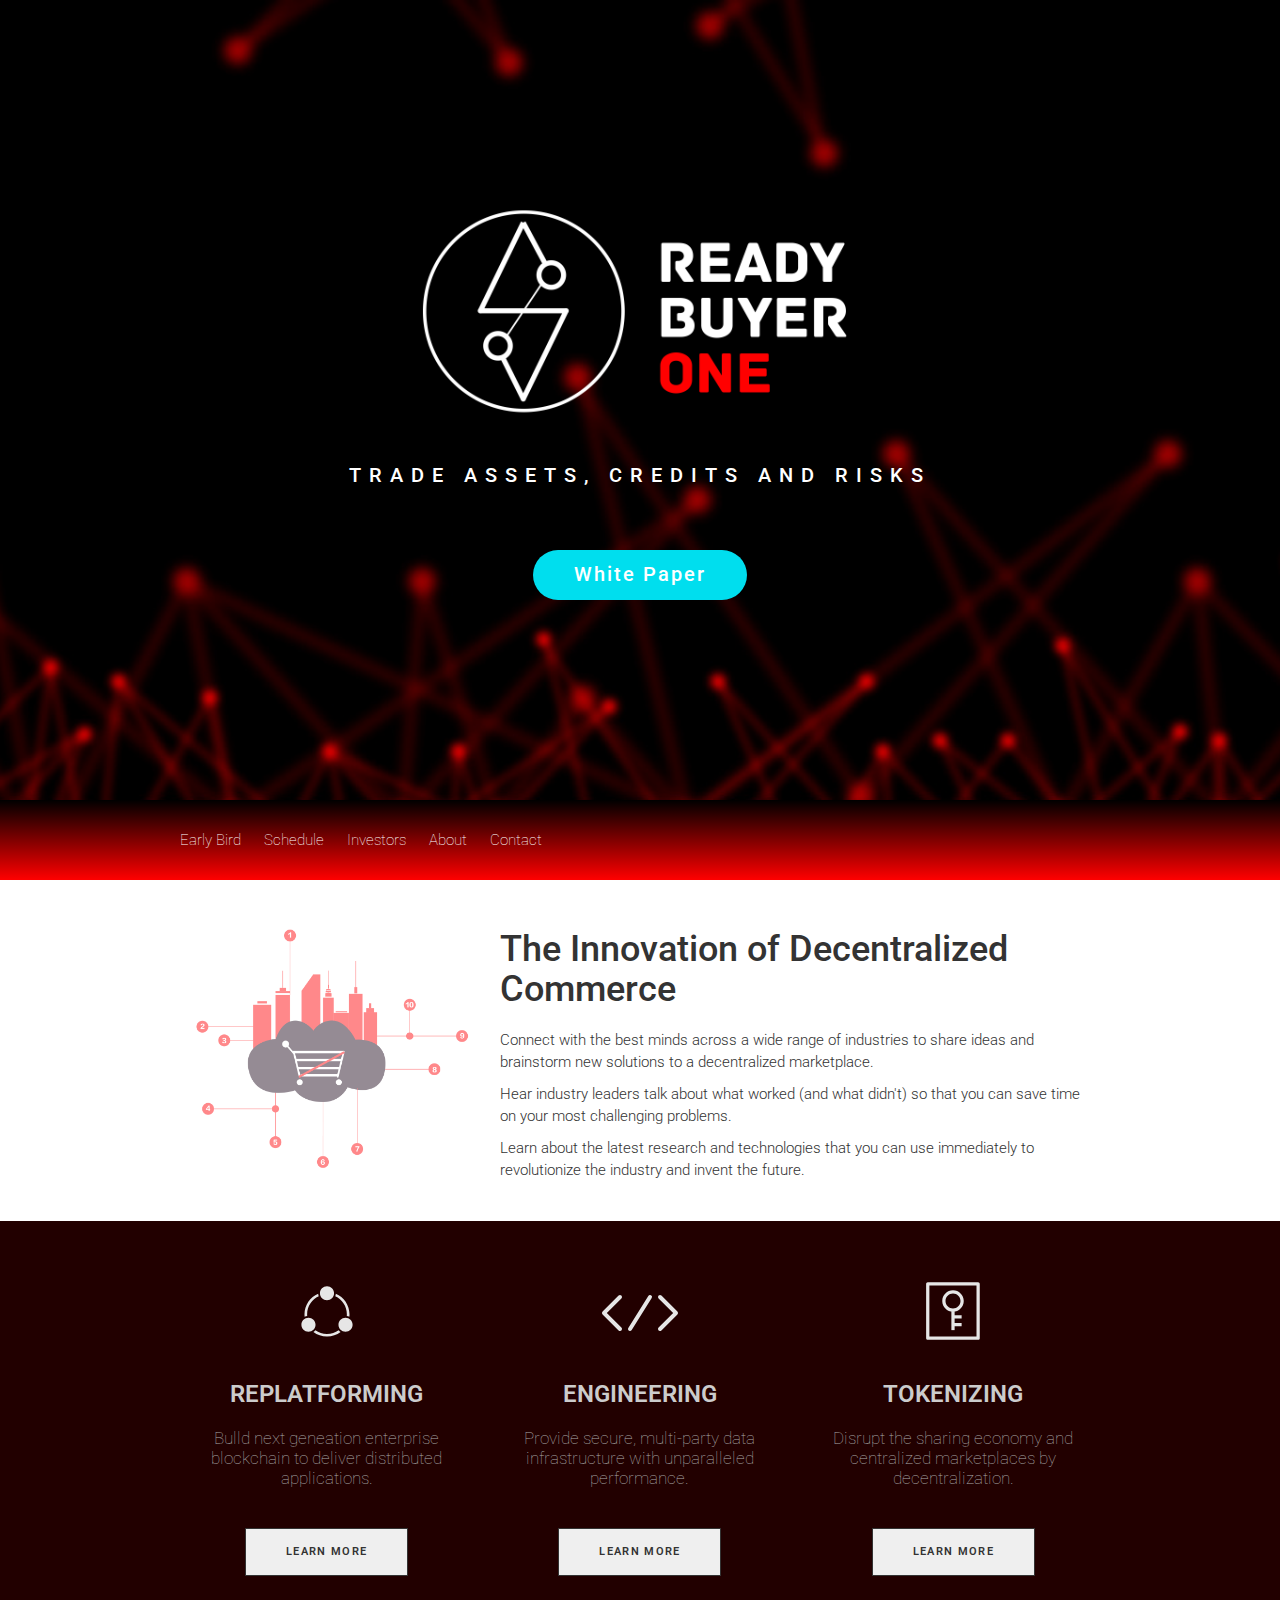
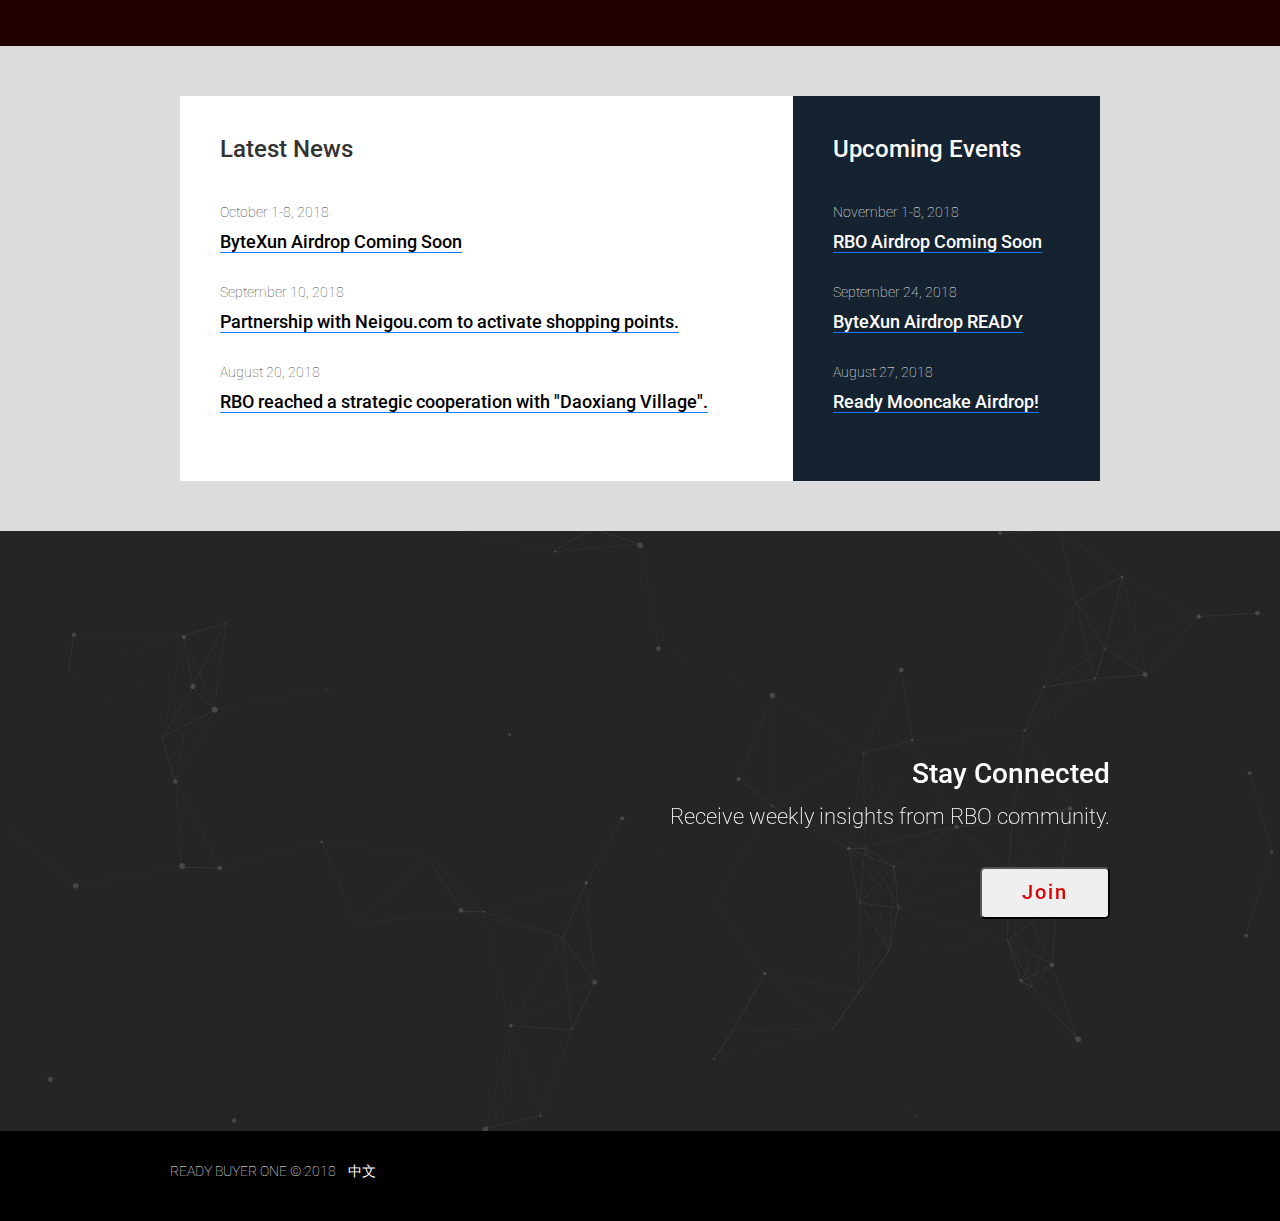
<file: index.html>
<!DOCTYPE html>
<html lang="en">
<head>
	<meta charset = "utf-8">
	<meta http-equiv="X-UA-Compatible" content="IE=11;IE=10;IE=9; IE8; IE=7; IE=EDGE">
	<meta name="viewport" content="width=device-width">
	<meta name="description" content="RBO is a Singapore-based ecommerce technology foundation that specializes in distributed ledger infrastructure. Product offerings include blockchain deployments, large-scale data management, bespoke smart contract development, analytics services, and connectivity tools."/>
	<title>Ready Buyer One - Life Rewarded</title>
	<link rel="stylesheet" href="https://fonts.googleapis.com/css?family=Roboto:400,300,500,100">
	<!-- Latest compiled and minified CSS -->
	<link rel="stylesheet" href="css/bootstrap.min.css">
	<link rel="stylesheet" href="css/style.css">
	<!-- Font Awesmome -->
	<link rel="stylesheet" href="https://use.fontawesome.com/releases/v5.3.1/css/all.css" integrity="sha384-mzrmE5qonljUremFsqc01SB46JvROS7bZs3IO2EmfFsd15uHvIt+Y8vEf7N7fWAU" crossorigin="anonymous">
	<!-- Global site tag (gtag.js) - Google Analytics -->
	<script async src="https://www.googletagmanager.com/gtag/js?id=UA-124027061-1"></script>
	<script>
	  window.dataLayer = window.dataLayer || [];
	  function gtag(){dataLayer.push(arguments);}
	  gtag('js', new Date());

	  gtag('config', 'UA-124027061-1');
	</script>
	<script>(function(i,s,o,g,r,a,m){i["DaoVoiceObject"]=r;i[r]=i[r]||function(){(i[r].q=i[r].q||[]).push(arguments)},i[r].l=1*new Date();a=s.createElement(o),m=s.getElementsByTagName(o)[0];a.async=1;a.src=g;a.charset="utf-8";m.parentNode.insertBefore(a,m)})(window,document,"script",('https:' == document.location.protocol ? 'https:' : 'http:') + "//widget.daovoice.io/widget/28ad9c95.js","daovoice")</script>
</head>
<body>
	<header>
		<div class="container">
			<img src="images/bg_inner.png" alt="logo" width="50%"></img>
			<p>TRADE ASSETS, CREDITS AND RISKS</p>
			<button class="btn" href="#">White Paper</button>
		</div>
	</header>

	<nav>
		<div class="container">
			<ul>
				<li>Early Bird</li>
				<li>Schedule</li>
				<li>Investors</li>
				<li>About</li>
				<li>Contact</li>
			</ul>
		</div>
	</nav>

	<main>
		<div class="supporting container">
			<div class="row">
				<div class="col-md-4">
					<img src="images/cloud.png">
				</div>
				<div class="col-md-8">
					<h1>The Innovation of Decentralized Commerce</h1>
					<p>Connect with the best minds across a wide range of industries to share ideas and brainstorm new solutions to a decentralized marketplace.</p>
					<p>Hear industry leaders talk about what worked (and what didn't) so that you can save time on your most challenging problems.</p>
					<p>Learn about the latest research and technologies that you can use immediately to revolutionize the industry and invent the future.</p>
				</div>
			</div>
		</div>
	</main>

	<!--Start featured area-->
	<section class="featured-area">
		<div class="row container">
			<div class="col-md-4">
				<img src="images/fe_replatform.svg">
				<h2>Replatforming</h2>
				<p>Bulld next geneation enterprise blockchain to deliver distributed applications.</p>
				<button class="btn-featured" href="#" role="button">Learn more</button>
			</div>
			<div class="col-md-4">
				<img src="images/fe_engineer.svg">
				<h2>Engineering</h2>
				<p>Provide secure, multi-party data infrastructure with unparalleled performance.</p>
				<button class="btn-featured" href="#" role="button">Learn more</button>
			</div>
			<div class="col-md-4">
				<img src="images/fe_token.svg">
				<h2>Tokenizing</h2>
				<p>Disrupt the sharing economy and centralized marketplaces by decentralization.</p>
				<button class="btn-featured" href="#" role="button">Learn more</button>
			</div>
		</div>
	</section>
	<!--End featured area-->

	<!--Start events area-->
	<div class="events">
		<div class="container">
			<div class="row">
				<div class="col-md-8">
					<h3>Latest News</h3>
					<ul>
						<li>
							<p class="date">October 1-8, 2018</p>
							<h4><a href="https://medium.com/@buyer_one/rbo-teamed-up-with-bitmessage-to-launch-a-full-network-airdrop-4b2369cce988">ByteXun Airdrop Coming Soon</a></h4>
						</li>
						<li>
							<p class="date">September 10, 2018</p>
							<h4><a href="https://medium.com/@buyer_one/rbo-and-neigou-com-reached-a-strategic-cooperation-to-help-the-general-points-system-land-2f3233a59a61">Partnership with Neigou.com to activate shopping points.</a></h4>
						</li>
						<li>
							<p class="date">August 20, 2018</p>
							<h4><a href="https://medium.com/@buyer_one/rbo-reached-a-strategic-cooperation-with-the-time-honored-brand-daoxiang-village-b2d92a0cfb0d">RBO reached a strategic cooperation with "Daoxiang Village".</a></h4>
						</li>
					</ul>
				</div>
				<div class="col-md-4 sidebar">
					<h3>Upcoming Events</h3>
					<ul>
						<li>
							<p class="date">November 1-8, 2018</p>
							<h4><a href="https://medium.com/@buyer_one/rbo-teamed-up-with-bitmessage-to-launch-a-full-network-airdrop-4b2369cce988">RBO Airdrop Coming Soon</a></h4>
						</li>
						<li>
							<p class="date">September 24, 2018</p>
							<h4><a href="https://medium.com/@buyer_one/rbo-teamed-up-with-bitmessage-to-launch-a-full-network-airdrop-4b2369cce988">ByteXun Airdrop READY</a></h4>
						</li>
						<li>
							<p class="date">August 27, 2018</p>
							<h4><a href="https://medium.com/@buyer_one/aisi-community-welcomes-the-blockchain-e-commerce-rbo-mooncake-airdrop-864592b35b9d">Ready Mooncake Airdrop!</a></h4>
						</li>
					</ul>
				</div>
			</div>
		</div>
	</div>
	<!--End events area-->


	<div class="jumbotron">
		<div id="particles-js"></div>
		<div class="container">
			<h2>Stay Connected</h2>
			<p>Receive weekly insights from RBO community.</p>
			<button class="btn-community" href="#" role="button">Join</button>
			<ul class="footer-social-links">
                <li><a href="https://fb.me/readybuyerone"><i class="fab fa-facebook-f" aria-hidden="true"></i></a></li>
                <li><a href="https://twitter.com/buyer_one"><i class="fab fa-twitter" aria-hidden="true"></i></a></li>
				<li><a href="https://t.me/joinchat/ILtmVA0Hjm0FwagfLc9M2g"><i class="fab fa-telegram-plane" aria-hidden="true"></i></a></li>
				<li><a href="https://medium.com/@buyer_one"><i class="fab fa-medium-m" aria-hidden="true"></i></a></li>
				<li><a href="https://www.reddit.com/user/buyer_one"><i class="fab fa-reddit-alien" aria-hidden="true"></i></a></li>
            </ul>
		</div>
	</div>

	<footer>
		<div class="container">
			<p>READY BUYER ONE &copy; 2018&nbsp;&nbsp;&nbsp;&nbsp;<a href="index_chs.html">中文</a></p>
		</div>
	</footer>
	<!--Particles -->
	<script src="js/particles.min.js"></script>
	<!-- custom script -->
	<script src="js/particles-config.js"></script>
	<!-- DaoVoice-->
	<script>
		daovoice('init', {
			app_id: "28ad9c95"
			});
		daovoice('update');
	</script>
</body>
</html>
</file>
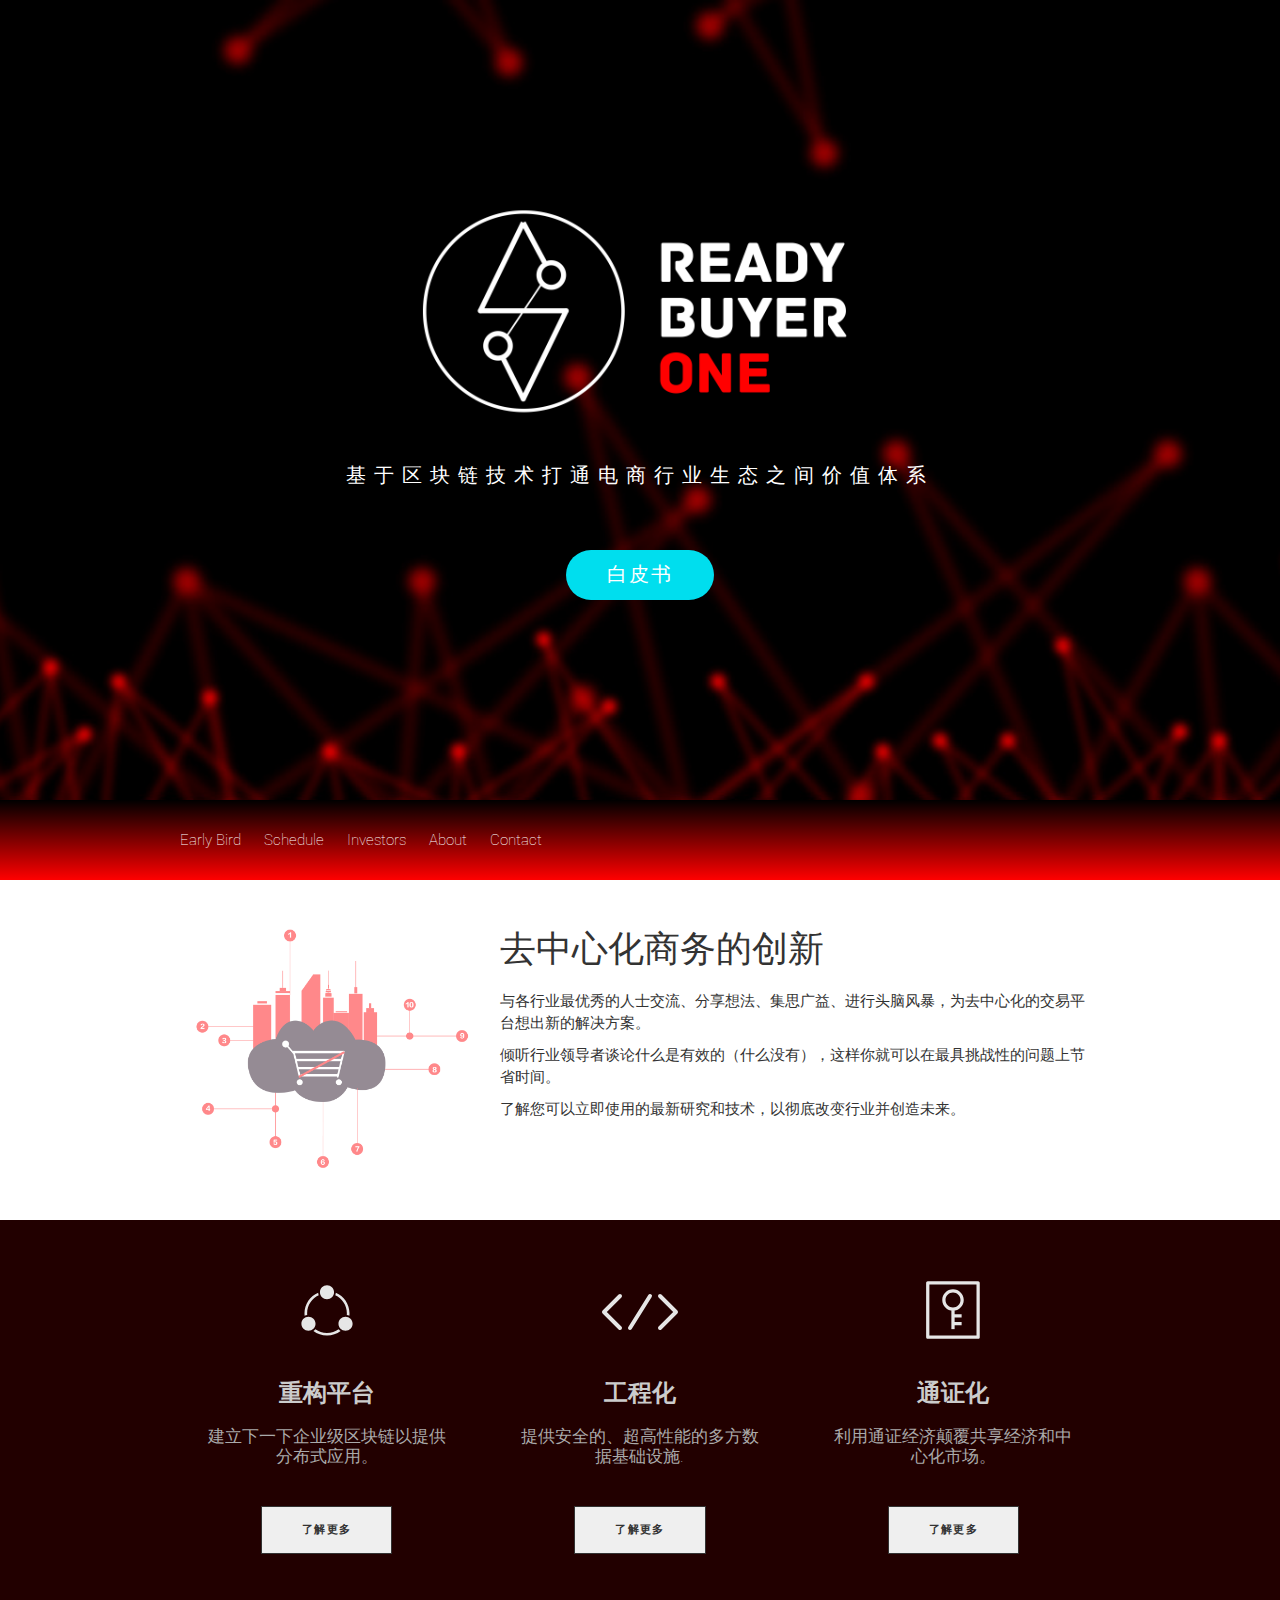
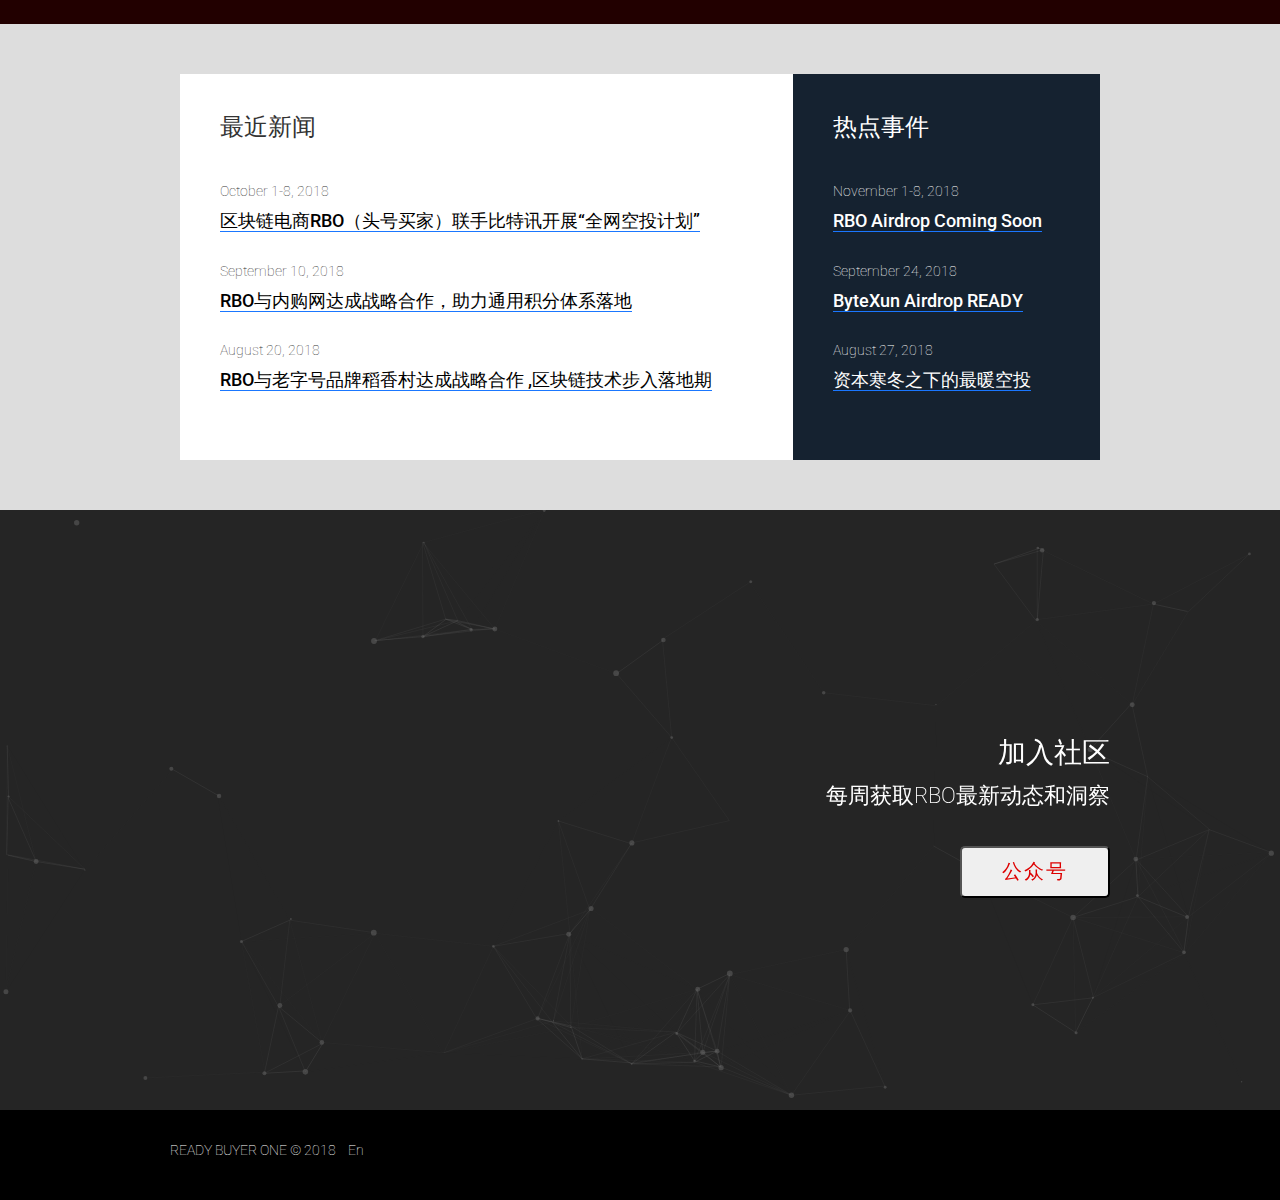
<file: index_chs.html>
<!DOCTYPE html>
<html lang="en">
<head>
	<meta charset = "utf-8">
	<meta http-equiv="X-UA-Compatible" content="IE=11;IE=10;IE=9; IE8; IE=7; IE=EDGE">
	<meta name="viewport" content="width=device-width">
	<meta name="description" content="RBO（头号买家）是基于区块链技术打通电商行业生态之间价值体系的区块链电商平台，旨在通过区块链技术推动电商生态进化，解决传统电商营销成本高、信息不透明、运营效率低、数据不安全等问题"/>
	<title>Ready Buyer One - Life Rewarded</title>
	<link rel="stylesheet" href="https://fonts.googleapis.com/css?family=Roboto:400,300,500,100">
	<!-- Latest compiled and minified CSS -->
	<link rel="stylesheet" href="css/bootstrap.min.css">
	<link rel="stylesheet" href="css/style.css">
	<!-- Font Awesmome -->
	<link rel="stylesheet" href="https://use.fontawesome.com/releases/v5.3.1/css/all.css" integrity="sha384-mzrmE5qonljUremFsqc01SB46JvROS7bZs3IO2EmfFsd15uHvIt+Y8vEf7N7fWAU" crossorigin="anonymous">
	<!-- Global site tag (gtag.js) - Google Analytics -->
	<script async src="https://www.googletagmanager.com/gtag/js?id=UA-124027061-1"></script>
	<script>
	  window.dataLayer = window.dataLayer || [];
	  function gtag(){dataLayer.push(arguments);}
	  gtag('js', new Date());

	  gtag('config', 'UA-124027061-1');
	</script>
	<script>(function(i,s,o,g,r,a,m){i["DaoVoiceObject"]=r;i[r]=i[r]||function(){(i[r].q=i[r].q||[]).push(arguments)},i[r].l=1*new Date();a=s.createElement(o),m=s.getElementsByTagName(o)[0];a.async=1;a.src=g;a.charset="utf-8";m.parentNode.insertBefore(a,m)})(window,document,"script",('https:' == document.location.protocol ? 'https:' : 'http:') + "//widget.daovoice.io/widget/28ad9c95.js","daovoice")</script>
</head>
<body>
	<header>
		<div class="container">
			<img src="images/bg_inner.png" alt="logo" width="50%"></img>
			<p>基于区块链技术打通电商行业生态之间价值体系</p>
			<button class="btn" href="#">白皮书</button>
		</div>
	</header>

	<nav>
		<div class="container">
			<ul>
				<li>Early Bird</li>
				<li>Schedule</li>
				<li>Investors</li>
				<li>About</li>
				<li>Contact</li>
			</ul>
		</div>
	</nav>

	<main>
		<div class="supporting container">
			<div class="row">
				<div class="col-md-4">
					<img src="images/cloud.png">
				</div>
				<div class="col-md-8">
					<h1>去中心化商务的创新</h1>
					<p>与各行业最优秀的人士交流、分享想法、集思广益、进行头脑风暴，为去中心化的交易平台想出新的解决方案。</p>
					<p>倾听行业领导者谈论什么是有效的（什么没有），这样你就可以在最具挑战性的问题上节省时间。</p>
					<p>了解您可以立即使用的最新研究和技术，以彻底改变行业并创造未来。</p>
				</div>
			</div>
		</div>
	</main>

	<!--Start featured area-->
	<section class="featured-area">
		<div class="row container">
			<div class="col-md-4">
				<img src="images/fe_replatform.svg">
				<h2>重构平台</h2>
				<p>建立下一下企业级区块链以提供分布式应用。</p>
				<button class="btn-featured" href="#" role="button">了解更多</button>
			</div>
			<div class="col-md-4">
				<img src="images/fe_engineer.svg">
				<h2>工程化</h2>
				<p>提供安全的、超高性能的多方数据基础设施.</p>
				<button class="btn-featured" href="#" role="button">了解更多</button>
			</div>
			<div class="col-md-4">
				<img src="images/fe_token.svg">
				<h2>通证化</h2>
				<p>利用通证经济颠覆共享经济和中心化市场。</p>
				<button class="btn-featured" href="#" role="button">了解更多</button>
			</div>
		</div>
	</section>
	<!--End featured area-->

	<!--Start events area-->
	<div class="events">
		<div class="container">
			<div class="row">
				<div class="col-md-8">
					<h3>最近新闻</h3>
					<ul>
						<li>
							<p class="date">October 1-8, 2018</p>
							<h4><a href="https://medium.com/@buyer_one/rbo-teamed-up-with-bitmessage-to-launch-a-full-network-airdrop-4b2369cce988">区块链电商RBO（头号买家）联手比特讯开展“全网空投计划”</a></h4>
						</li>
						<li>
							<p class="date">September 10, 2018</p>
							<h4><a href="https://medium.com/@buyer_one/rbo-and-neigou-com-reached-a-strategic-cooperation-to-help-the-general-points-system-land-2f3233a59a61">RBO与内购网达成战略合作，助力通用积分体系落地</a></h4>
						</li>
						<li>
							<p class="date">August 20, 2018</p>
							<h4><a href="https://medium.com/@buyer_one/rbo-reached-a-strategic-cooperation-with-the-time-honored-brand-daoxiang-village-b2d92a0cfb0d">RBO与老字号品牌稻香村达成战略合作 ,区块链技术步入落地期</a></h4>
						</li>
					</ul>
				</div>
				<div class="col-md-4 sidebar">
					<h3>热点事件</h3>
					<ul>
						<li>
							<p class="date">November 1-8, 2018</p>
							<h4><a href="https://medium.com/@buyer_one/rbo-teamed-up-with-bitmessage-to-launch-a-full-network-airdrop-4b2369cce988">RBO Airdrop Coming Soon</a></h4>
						</li>
						<li>
							<p class="date">September 24, 2018</p>
							<h4><a href="https://medium.com/@buyer_one/rbo-teamed-up-with-bitmessage-to-launch-a-full-network-airdrop-4b2369cce988">ByteXun Airdrop READY</a></h4>
						</li>
						<li>
							<p class="date">August 27, 2018</p>
							<h4><a href="https://medium.com/@buyer_one/aisi-community-welcomes-the-blockchain-e-commerce-rbo-mooncake-airdrop-864592b35b9d">资本寒冬之下的最暖空投</a></h4>
						</li>
					</ul>
				</div>
			</div>
		</div>
	</div>
	<!--End events area-->


	<div class="jumbotron">
		<div id="particles-js"></div>
		<div class="container">
			<h2>加入社区</h2>
			<p>每周获取RBO最新动态和洞察</p>
			<button class="btn-community" href="https://medium.com/@buyer_one" role="button">公众号</button>
			<ul class="footer-social-links">
                <li><a href="https://fb.me/readybuyerone"><i class="fab fa-facebook-f" aria-hidden="true"></i></a></li>
                <li><a href="https://twitter.com/buyer_one"><i class="fab fa-twitter" aria-hidden="true"></i></a></li>
				<li><a href="https://t.me/joinchat/ILtmVA0Hjm0FwagfLc9M2g"><i class="fab fa-telegram-plane" aria-hidden="true"></i></a></li>
				<li><a href="https://medium.com/@buyer_one"><i class="fab fa-medium-m" aria-hidden="true"></i></a></li>
				<li><a href="https://www.reddit.com/user/buyer_one"><i class="fab fa-reddit-alien" aria-hidden="true"></i></a></li>
            </ul>
		</div>
	</div>

	<footer>
		<div class="container">
			<p>READY BUYER ONE &copy; 2018&nbsp;&nbsp;&nbsp;&nbsp;<a href="https://buyer.one">En</a></p>
		</div>
	</footer>
	<!--Particles -->
	<script src="js/particles.min.js"></script>
	<!-- custom script -->
	<script src="js/particles-config.js"></script>
	<!-- DaoVoice-->
	<script>
		daovoice('init', {
			app_id: "28ad9c95"
			});
		daovoice('update');
	</script>
</body>
</html>
</file>
<file: css/style.css>
/*-- Ready Buyer One */
html, body {
  margin: 0;
  padding: 0;
}

body {
  font-family: 'Roboto', sans-serif;
  font-weight: 100;
}

.container {
  margin: 0 auto;
  max-width: 960px;
  padding: 0 10px;
}

ul,
li {
    list-style: none;
    margin: 0;
    padding: 0;
}

a {
    color: #ffffff;
    text-decoration: none;
}

header {
  background: url(../images/bg.jpg) no-repeat center center;
  background-size: cover;
  height: 800px;
  text-align: center;
}

header .container {
  position: relative;
  top: 200px;
}

header h1 {
  color: #fff;
  line-height: 100px;
  font-size: 80px;
  margin: 0 0 80px;
  text-transform: uppercase;
}

header p {
  color: #fff;
  font-size: 1.4em;
  font-weight: 500;
  letter-spacing: 8px;
  margin: 40px 0 60px;
  text-transform: uppercase;
}

header .btn {
  color: #fff;
  background: #00deee;
  font-size: 1.4em;
  font-weight: 500;
  letter-spacing: 2px;
  padding: 10px 40px;
  transition: background .5s;
  border-radius:50px;
}

header .btn:hover {
  background: #ff0000;
  cursor: pointer;
  transition: background .5s;
}

nav {
  background-image: linear-gradient(to bottom, #000000, #ff0000);
}

nav ul {
  height: 80px;
  list-style: none;
  margin: 0 auto;
  padding: 0;
}

nav li {
  display: inline-block;
  color: #fff;
  font-size: 1.1em;
  line-height: 80px;
  padding: 0 10px;
  transition: background .5s;
}

nav li:hover {
  background: #ff0000;
  cursor: pointer;
  transition: background .5s;
}

.supporting {
    padding: 30px;
}

.supporting img {
  margin-top: 0px;
  width: 100%;
}

.supporting h1 {
  margin-bottom: 20px;
}

.supporting p {
  font-weight: 300;
  font-size: 1.1em;
}

/***
=============================================
    Featured Area style
=============================================
***/
.featured-area {
    background: #220000;
    padding: 50px;
    text-align: center;
}

.featured-area img {
  height: 80px;
  margin-bottom: 10px;
}

.featured-area h2 {
    color: #cccccc;
    font-weight: 600;
    font-size: 24px;
    text-transform: uppercase;
    margin-bottom: 20px;
}

.featured-area p {
    color: #aaaaaa;
    font-size: 1.2em;
    line-height: 20px;
    padding: 0 15px;
    margin-bottom: 40px;
}

.btn-featured {
  border: 1px solid #333333;
  color: #333333;
  font-weight: 600;
  font-size: 0.8em;
  letter-spacing: 1.3px;
  padding: 15px 40px;
  text-decoration: none;
  text-transform: uppercase;
  display: inline-block;
  margin-bottom: 20px;
}

.btn-featured:hover {
    background: #000000;
    transition: background .5s;
}

/***
=============================================
    Events Area style
=============================================
***/

.events {
    background: #dddddd;
}

.events .row {
	margin: 50px 10px;
}

.events .row .col-md-8 {
	background: #fff;
	padding: 20px 40px 40px;
}

.events .row ul {
	list-style: none;
	margin: 40px 0 0 0;
	padding: 0;
}

.events .row ul li{
	margin: 30px 0;
}

.events .row ul li h4 a{
	color: #000;
	border-bottom: 1px solid #1a77ff;
}

.events .row ul li h4 a:hover{
	color: #1A77FF;
	border-bottom: 1px solid #1a77ff;
	text-decoration: none;
}

.events .row .col-md-4 {
	background: #152230;
	padding: 20px 40px 40px;
}

.events .sidebar {
	color: #fff;
}

.events .sidebar {
	color: #fff;
}

.events .row .col-md-4 ul li h4 a {
	color: #fff;
}

.events .row .col-md-12 {
    margin: 0;
    padding: 0;
}

/***
=============================================

    Community Area style - jumbotron
=============================================
***/
.jumbotron {
    background: #252525;
    background-size: cover;
    height: 600px;
    text-align: right;
    position: relative;
    z-index: 1;
}
.jumbotron  #particles-js {
    position: absolute;
    top: 0;
    left: 0;
    right: 0;
    bottom: 0;
    width: 100%;
    height: 100%;
    background-color: transparent;
    background-image: url("");
    background-repeat: no-repeat;
    background-size: cover;
    background-position: 50% 50%;
    z-index: -1;
}
.jumbotron .container {
    max-width: 960px;
    position: relative;
    top: 160px;
}
.jumbotron h2 {
    color: #ffffff;
    font-size: 2em;
}

.jumbotron p {
  color: #ffffff;
  font-size: 1.6em;
}

.btn-community {
    color: #dd0000;
    font-size: 1.4em;
    font-weight: 500;
    letter-spacing: 2px;
    padding: 10px 40px;
    margin-top: 20px;
    transition: background .5s;
    border-radius:5px;
}

.btn-community:hover {
  background: #000000;
  transition: background .5s;
}

.jumbotron .footer-social-links {
    display:block;
    overflow: hidden;
    margin-top: 50px;
    font-size: 24px;
}

.jumbotron li {
    display:inline-block;
    margin-left: 20px;
}



footer {
  clear: both;
  background-color: #000;
  color: #fff;
  margin-top: -30px;
  padding: 30px 0;
  font-size: 1.0em;
}

/* Media Queries */

@media (min-width:960px) {
  header h1 {
    font-size: 120px;
  }
}

@media (max-width: 480px) {
  .header h1 {
    font-size: 50px;
    line-height: 64px;
  }

  .main, .jumbotron {
    padding: 0 30px;
  }

  .main img {
    width: 100%;
  }
}
</file>
